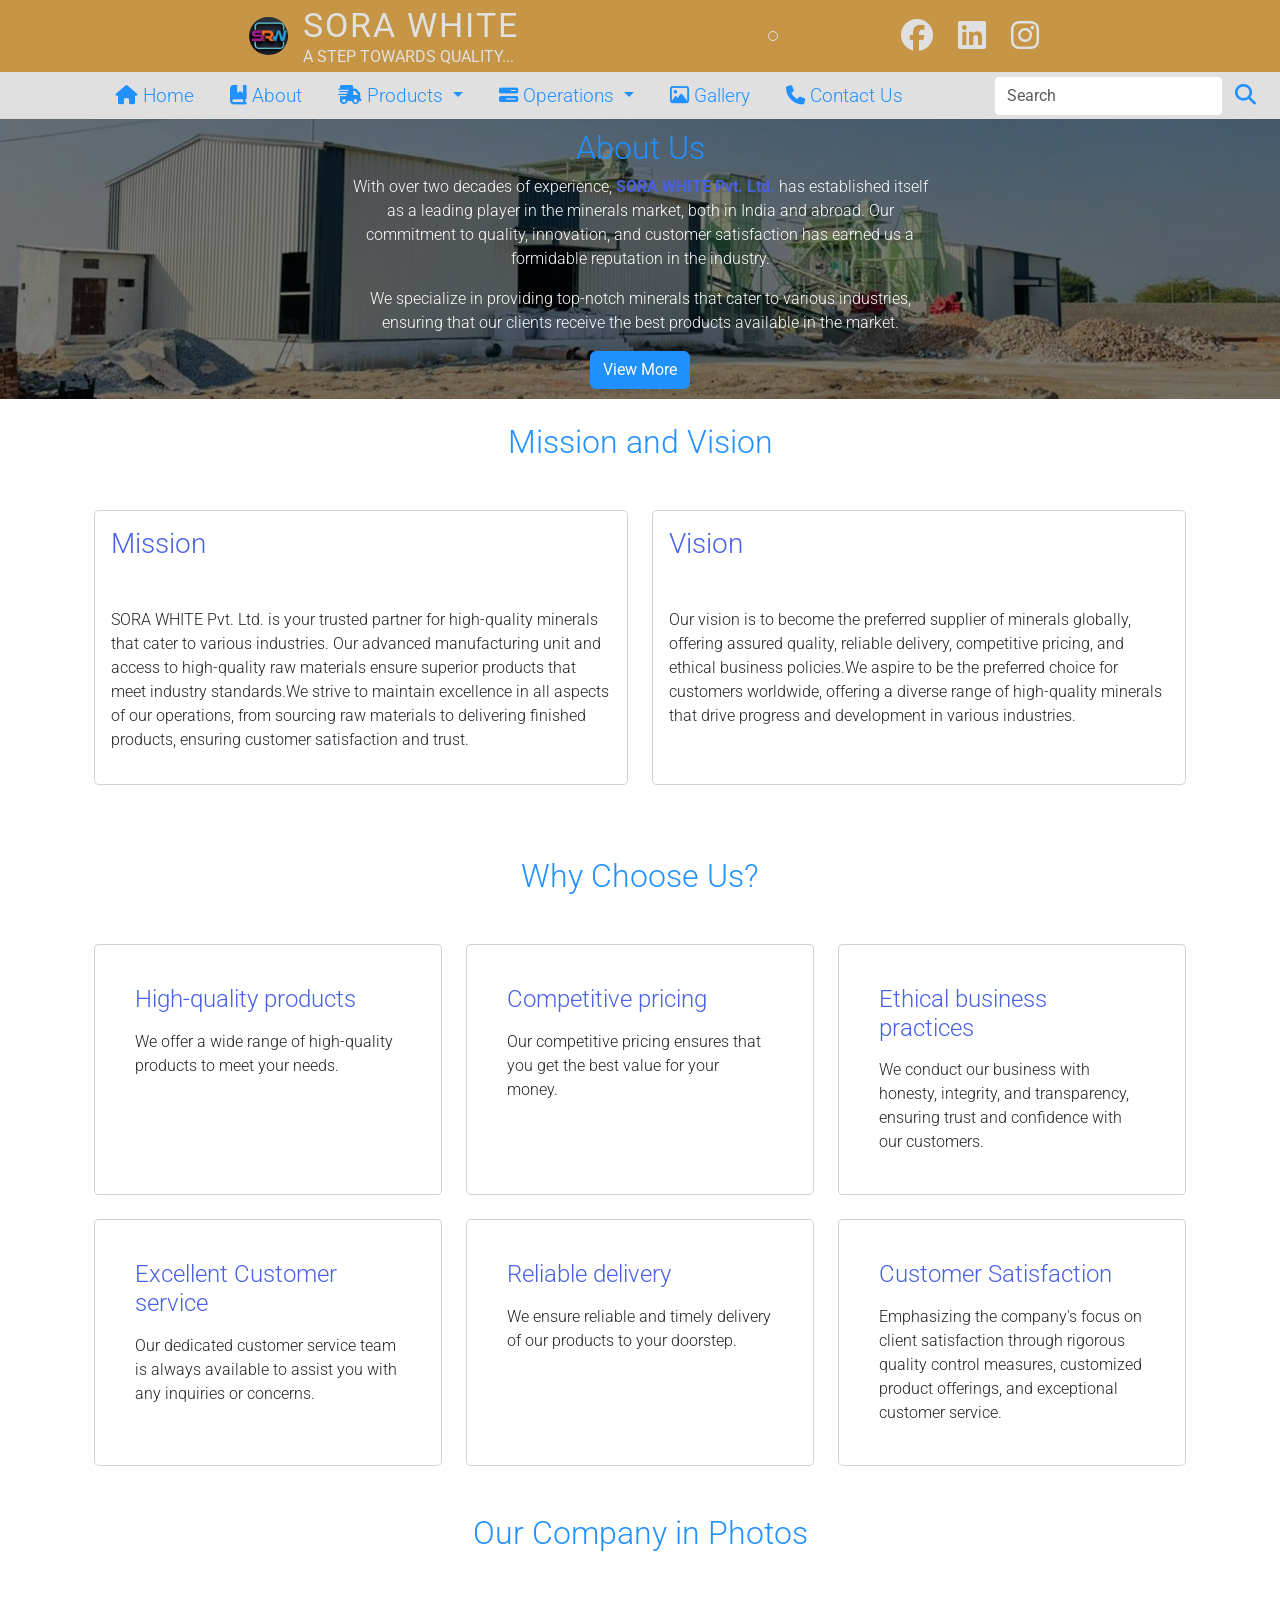
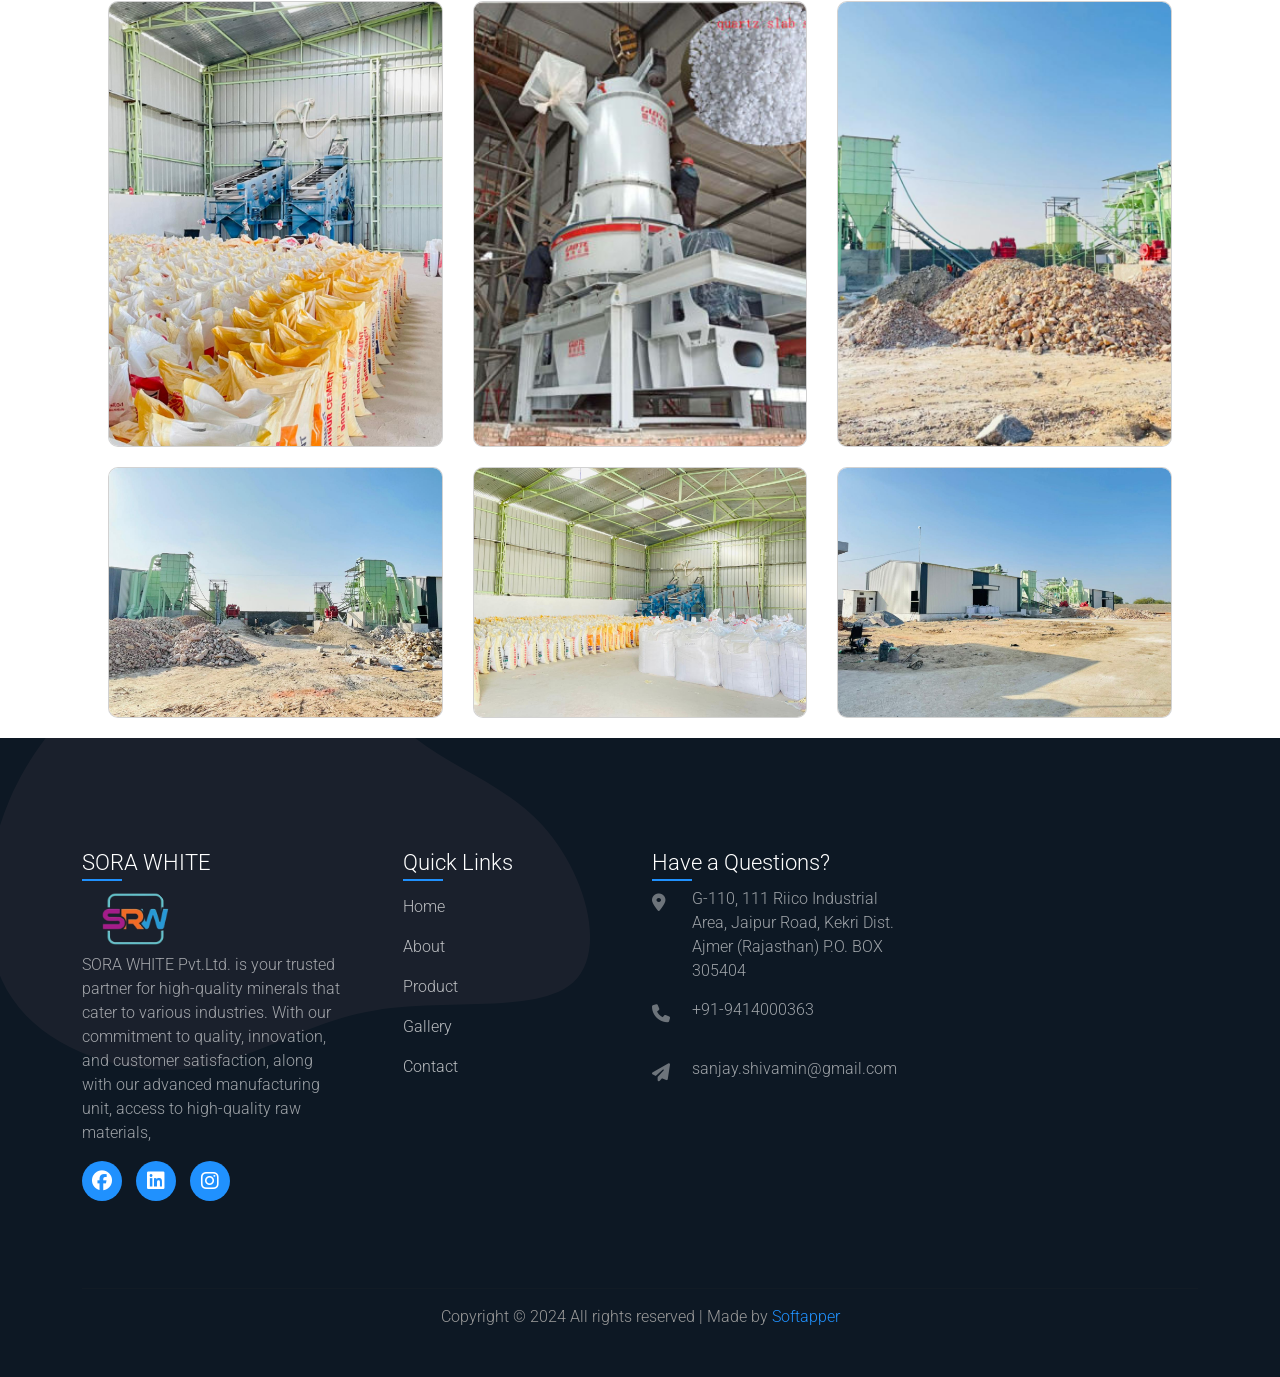
<file: AboutUs.html>
<!DOCTYPE html>
<html lang="en">

<head>
    <meta charset="UTF-8">
    <meta http-equiv="X-UA-Compatible" content="IE=edge">
    <meta name="viewport" content="width=device-width, initial-scale=1.0">
    <title>About us</title>
    <link rel="icon" type="image/x-icon" href="/assets/favicon/favicon.ico">

    <link rel="stylesheet" href="/css/topBtn.css">
    <link rel="stylesheet" href="/css/google.css" />
    <link rel="stylesheet" href="/css/topandnavbar.css" />
    <link rel="stylesheet" href="/css/footer.css" />

    <!-- Bootstrap CSS -->
    <link href="https://cdn.jsdelivr.net/npm/bootstrap@5.3.0-alpha1/dist/css/bootstrap.min.css" rel="stylesheet">
    <!-- Animate.css -->
    <link rel="stylesheet" href="https://cdnjs.cloudflare.com/ajax/libs/animate.css/4.1.1/animate.min.css">
    <link rel="stylesheet" href="https://cdnjs.cloudflare.com/ajax/libs/animate.css/4.1.1/animate.min.css">
    <link href="https://cdnjs.cloudflare.com/ajax/libs/font-awesome/6.0.0-beta3/css/all.min.css" rel="stylesheet">
    <!-- Google Fonts -->
    <link rel="preconnect" href="https://fonts.googleapis.com" />
    <link rel="preconnect" href="https://fonts.gstatic.com" crossorigin />
    <link
      href="https://fonts.googleapis.com/css2?family=Roboto:ital,wght@0,100;0,300;0,400;0,500;0,700;0,900;1,100;1,300;1,400;1,500;1,700;1,900&display=swap"
      rel="stylesheet"
    />
    <!-- Font Awsome -->
    <link
      rel="stylesheet"
      href="https://cdnjs.cloudflare.com/ajax/libs/font-awesome/6.5.1/css/all.min.css"
    />
    <style>

      body{
        font-family: "roboto", sans-serif;
        font-weight: 300;
      }
        .social-link {
            width: 30px;
            height: 30px;
            border: 1px solid #e0e0e0;
            display: flex;
            align-items: center;
            justify-content: center;
            color: #e0e0e0;
            border-radius: 50%;
            transition: all 0.3s;
            font-size: 0.9rem;
        }

        .social-link:hover,
        .social-link:focus {
            background: #e0e0e0;
            text-decoration: none;
            color: #e0e0e0;
        }

        
        .about-us-bg {
            background-image: url('/assets/about&production/6.jpg');
            background-size: cover;
            background-position: center; 
            position: relative;
            display: flex;
            justify-content: center;
            align-items: center;
        }

        
        .overlay {
            position: absolute;
            top: 0;
            left: 0;
            width: 100%;
            height: 100%;
            background-color: rgba(0, 0, 0, 0.5); 
        }

        .about-content {
            max-width: 600px;
            padding: 10px;
            text-align: center;
            color: #e0e0e0;
            opacity: 0.99; 
        }

        
        .highlight {
            color: rgb(73, 97, 228);
            font-weight: bold;
        }

        .highlight-background {
            background-color: #e0e0e0;
            padding: 5px;
            border-radius: 5px;
        }
        .home-container {
            position: fixed;
            top: 20px;
            right: 20px;
            z-index: 1000;
            display: inline-flex;
            align-items: center;
            cursor: pointer;
            transition: transform 0.3s;
            background-color: #ff4500; 
            padding: 10px 15px;
            border-radius: 5px;
        }

        .home-container:hover {
            transform: scaleX(1.40); 
            transition: transform 0.3s ease-out;
        }

        .home-icon {
            font-size: 20px; 
            color: white; 
        }

        .home-text {
            margin-left: 10px; 
            font-size: 16px; 
            font-weight: bold;
            color: white; 
            display: none; 
        }

        .home-container:hover .home-text {
            display: inline-block; 
        }

        .hidden {
            display: none;
        }
        
      .card {
            transition: transform 0.3s ease-in-out;
        }

        .card:hover {
            transform: translateY(-5px);
        }
        .animated-text {
         opacity: 0;
         transform: translateY(20px);
         transition: opacity 0.5s ease, transform 0.5s ease;
}
.gallery {
display: flex;
flex-wrap: wrap;
justify-content: center;
}

.gallery .card {
flex: 0 0 30%; 
margin: 0 15px 20px;
border-radius: 10px;
overflow: hidden;
transition: transform 0.3s, filter 0.3s;
}

.gallery .card img {
height: 100%;
width: 100%;
object-fit: cover;
}

.gallery .card:hover {
transform: scale(1.03);
}

.gallery .card figcaption {
  display: none; /* can be removed */
padding: 10px;
font-size: 16px;
font-weight: bold;
color: #2091fe;
text-align: center;
background-color: rgb(73, 97, 228);
}

h1, h2, h3, h4, h5, h6, p, li, table{
  font-family: "Roboto" !important;
  font-weight: 300 !important;
}
   </style>
</head>

<body oncontextmenu="return false;">
     <!-- Top Btn -->
     <button onclick="topFunction()" id="mytopBtn" title="Go to top">
      <i class="fa-solid fa-chevron-up"></i>
    </button>

        <!-- Mid Bar -->
    <div class="mid-bar">
      <div class="sora-heading" id="sora-heading">
        <img src="/assets/Logo/logo srw2.jpg" alt="" />
        <h1>SORA WHITE  <br><span>A STEP TOWARDS QUALITY...</span></h1>
      </div>
      <div id="google_translate_element"></div>
      <div class="sora-icons">
        <a href="#"><i class="fa-brands fa-facebook"></i></a>
        <a href="#"><i class="fa-brands fa-linkedin"></i></a>
        <a href="#"><i class="fa-brands fa-instagram"></i></a>
      </div>
    </div>

    <!-- Nav Bar -->
    <nav class="navbar navbar-expand-lg navbar-external">
      <div class="container-fluid nav-color">
        <!-- <a class="navbar-brand" href="#">Navbar</a> -->
        <button
          class="navbar-toggler"
          type="button"
          data-bs-toggle="collapse"
          data-bs-target="#navbarSupportedContent"
          aria-controls="navbarSupportedContent"
          aria-expanded="false"
          aria-label="Toggle navigation"
        >
          <span class="navbar-toggler-icon"></span>
        </button>
        <div class="collapse navbar-collapse" id="navbarSupportedContent">
          <ul class="navbar-nav me-auto mb-2 mb-lg-0">
            <li class="nav-item">
              <a
                class="nav-link active nav-effects"
                aria-current="page"
                href="/"
                ><i class="fa-solid fa-house"></i> Home</a
              >
            </li>
            <li class="nav-item">
              <a
                class="nav-link active nav-effects"
                aria-current="page"
                href="AboutUs"
                ><i class="fa-solid fa-book-bookmark"></i> About</a
              >
            </li>
            <li class="nav-item dropdown">
              <a
                class="nav-link dropdown-toggle nav-effects"
                href=""
                role="button"
                data-bs-toggle="dropdown"
                aria-expanded="false"
                ><i class="fa-solid fa-truck-fast"></i>
                Products
              </a>
              <ul class="dropdown-menu">
                <li>
                  <a class="dropdown-item" href="Quartz">Quartz</a>
                </li>
                <hr />
                <li>
                  <a class="dropdown-item" href="Feldspar">Feldspar</a>
                </li>
                <hr />
                <li>
                  <a class="dropdown-item" href="Ramming-mass"
                    >Ramming Mass</a
                  >
                </li>
                <hr />
                <li>
                  <a class="dropdown-item" href="silicasand"
                    >Silica Sand</a
                  >
                </li>
                <hr />
                <li>
                  <a class="dropdown-item" href="Dolomite">Dolomite</a>
                </li>

                <!-- <li><hr class="dropdown-divider"></li>
              <li><a class="dropdown-item" href="#">Something else here</a></li> -->
              </ul>
            </li>
            <!-- <li class="nav-item">
              <a class="nav-link" href="#">Product</a>
            </li> -->
            <li class="nav-item dropdown">
              <a
                class="nav-link dropdown-toggle nav-effects"
                href=""
                role="button"
                data-bs-toggle="dropdown"
                aria-expanded="false"
                ><i class="fa-solid fa-bars-progress"></i>
                Operations
              </a>
              <ul class="dropdown-menu">
                <li>
                  <a class="dropdown-item" href="mining">Mining</a>
                </li>
                <hr />
                <li>
                  <a class="dropdown-item" href="processing">Processing</a>
                </li>
                <hr />
                <li>
                  <a class="dropdown-item" href="quality"
                    >Quality Assurance</a
                  >
                </li>

                <!-- <li><hr class="dropdown-divider"></li>
                <li><a class="dropdown-item" href="#">Something else here</a></li> -->
              </ul>
            </li>
            <li class="nav-item">
              <a
                class="nav-link active nav-effects"
                aria-current="page"
                href="OurGallery"
                ><i class="fa-regular fa-image"></i> Gallery</a
              >
            </li>
            <li class="nav-item">
              <a
                class="nav-link nav-effects"
                aria-current="page"
                href="contact"
                ><i class="fa-solid fa-phone"></i> Contact Us</a
              >
            </li>
            <!--<li class="nav-item">-->
            <!--  <a-->
            <!--    class="nav-link nav-effects"-->
            <!--    aria-current="page"-->
            <!--    href="feedback_form"-->
            <!--    ><i class="fa-regular fa-comment-dots"></i> Feedback</a-->
            <!--  >-->
            <!--</li>-->
            <!-- <li class="nav-item">
              <a class="nav-link disabled" aria-disabled="true">Disabled</a>
            </li> -->
          </ul>
          <form id="valueForm" class="d-flex search-form" role="search">
            <input
              class="form-control"
              type="text"
              placeholder="Search"
              aria-label="Search"
              id="searchInput"
            />
            <button onclick="search()" class="btn btn-outline-success search-btn" type="submit" value="Search">
              <i class="fa-solid fa-magnifying-glass"></i>
            </button>
          </form>
        </div>
      </div>
    </nav>

    <!-- About Us Section -->
    <div class="about-us-bg">
        <div class="overlay"></div>
        <div class="container py-6">
            <section id="about-us" class="py-12">
                <div class="container about-content">
                    <h2 class="text-2xl md:text-4xl font-bold mb-6" style="color: #2091fe">About Us</h2>
                    <p class="text-lg md:text-xl leading-relaxed animate__animated animate__bounceIn" style="color: white">With over two decades of experience, <span class="highlight">SORA WHITE Pvt. Ltd.</span> has established itself as a leading player in the minerals market, both in India and abroad. Our commitment to quality, innovation, and customer satisfaction has earned us a formidable reputation in the industry.</p>
                    <p class="text-lg md:text-xl leading-relaxed animate__animated animate__bounceIn" style="color: white">We specialize in providing top-notch minerals that cater to various industries, ensuring that our clients receive the best products available in the market.</p>
                    <a href="#" class="btn btn-primary animate__animated animate__bounceIn" id="learn-more-btn" style="background-color: #2091fe; border-color: #2091fe;">View More</a>
                    <div id="additional-content" class="hidden">
                        <h3 class="text-lg font-bold mb-3 text-center" style="color: #2091fe">More About <span class="highlight">SORA WHITE Pvt. Ltd.</span></h3>

                        <p class="text-lg md:text-xl leading-relaxed text-center animate__animated animate__bounceIn" style="color: white"><span class="highlight">SORA WHITE Pvt. Ltd. </span> is a renowned company specializing in the extraction and distribution of high-quality minerals worldwide. With over two decades of experience, we have built a solid reputation for reliability, innovation, and customer satisfaction.</p>
                        <p class="text-lg md:text-xl leading-relaxed text-center animate__animated animate__bounceIn" style="color: white">Our commitment to excellence drives us to continually improve our processes and explore new opportunities in the minerals market. We pride ourselves on delivering top-notch products that meet the diverse needs of our clients across various industries.</p>
                        <p class="text-lg md:text-xl leading-relaxed text-center animate__animated animate__bounceIn" style="color: white">At <span class="highlight">SORA WHITE Pvt. Ltd.</span>, we prioritize sustainability and environmental responsibility in all our operations. We strive to minimize our ecological footprint and contribute positively to the communities where we operate.</p>
                        <p class="text-lg md:text-xl leading-relaxed text-center animate__animated animate__bounceIn" style="color: white">With a dedicated team of professionals and state-of-the-art facilities, we aim to remain at the forefront of the minerals industry, providing unmatched quality and service to our valued customers.</p>
                        <div class="text-center">
                            <button class="btn btn-primary" id="go-back-btn" style="background-color: #2091fe; border-color: #2091fe;">View less</button>
                        </div>
                    </div>   
            </section>
        </div>
    </div>

    <div class="bg-gray-100 py-4" style="background-color: #ffffff;">
        <div class="container">
            <!-- Mission and Vision Section -->
            <section id="mission-vision" class="py-8 bg-gray-100" style="background-color: #ffffff;">
                <div class="container">
                    <h2 class="text-2xl md:text-4xl font-bold mb-5 text-center " style="color: #2091fe;">Mission and Vision</h2>
                    <div class="row justify-content-center">
                        <div class="col-md-6 animate__animated animate__fadeInLeft d-flex">
                            <div class="card bg-white rounded-lg shadow-md p-6" style="height: 100%;">
                                <h3 class="text-xl md:text-2xl font-bold mb-3 p-3 align-self-start" style="color: rgb(73, 97, 228);">Mission</h3>
                                <p class="text-lg md:text-xl leading-relaxed p-3">SORA WHITE Pvt. Ltd. is your trusted partner for high-quality minerals that cater to various industries. Our advanced manufacturing unit and access to high-quality raw materials ensure superior products that meet industry standards.We strive to maintain excellence in all aspects of our operations, from sourcing raw materials to delivering finished products, ensuring customer satisfaction and trust.</p>
                            </div>
                        </div>
                        <div class="col-md-6 animate__animated animate__fadeInRight d-flex">
                            <div class="card bg-white rounded-lg shadow-md p-6" style="height: 100%;">
                                <h3 class="text-xl md:text-2xl font-bold mb-3 p-3 align-self-start" style="color: rgb(73, 97, 228);">Vision</h3>
                                <p class="text-lg md:text-xl leading-relaxed p-3">Our vision is to become the preferred supplier of minerals globally, offering assured quality, reliable delivery, competitive pricing, and ethical business policies.We aspire to be the preferred choice for customers worldwide, offering a diverse range of high-quality minerals that drive progress and development in various industries.</p>
                            </div>
                        </div>
                    </div>
                </div>
            </section>
        </div>
    </div>
    
    <div class="bg-gray-100 py-5" style="background-color: #ffffff;">
        <div class="container">
            <section id="why-choose-us" class="py-12 bg-gray-100 ">
                <div class="container">
                    <h2 class="text-2xl md:text-4xl font-bold mb-5 text-center animated-text" style="color: #2091fe">Why Choose Us?</h2>
                    <div class="row row-cols-1 row-cols-md-2 row-cols-lg-3 g-4">
                        <div class="col animated-text fadeInLeft">
                            <div class="card h-100 bg-white rounded-lg shadow-md p-4">
                                <div class="card-body">
                                    <h4 class="card-title text-lg md:text-xl font-semibold mb-3" style="color: RGB(73, 97, 228)">High-quality products</h4>
                                    <p class="card-text">We offer a wide range of high-quality products to meet your needs.</p>
                                </div>
                            </div>
                        </div>
                        <div class="col animated-text fadeInUp">
                            <div class="card h-100 bg-white rounded-lg shadow-md p-4">
                                <div class="card-body">
                                    <h4 class="card-title text-lg md:text-xl font-semibold mb-3" style="color: RGB(73, 97, 228)">Competitive pricing</h4>
                                    <p class="card-text">Our competitive pricing ensures that you get the best value for your money.</p>
                                </div>
                            </div>
                        </div>
                        <div class="col animated-text fadeInRight">
                            <div class="card h-100 bg-white rounded-lg shadow-md p-4">
                                <div class="card-body">
                                    <h4 class="card-title text-lg md:text-xl font-semibold mb-3" style="color: RGB(73, 97, 228)">Ethical business practices</h4>
                                    <p class="card-text">We conduct our business with honesty, integrity, and transparency, ensuring trust and confidence with our customers.</p>
                                </div>
                            </div>
                        </div>
                        <div class="col animated-text fadeInLeft">
                            <div class="card h-100 bg-white rounded-lg shadow-md p-4">
                                <div class="card-body">
                                    <h4 class="card-title text-lg md:text-xl font-semibold mb-3" style="color: RGB(73, 97, 228)">Excellent Customer service</h4>
                                    <p class="card-text">Our dedicated customer service team is always available to assist you with any inquiries or concerns.</p>
                                </div>
                            </div>
                        </div>
                        <div class="col animated-text fadeInUp">
                            <div class="card h-100 bg-white rounded-lg shadow-md p-4">
                                <div class="card-body">
                                    <h4 class="card-title text-lg md:text-xl font-semibold mb-3" style="color: RGB(73, 97, 228)">Reliable delivery</h4>
                                    <p class="card-text">We ensure reliable and timely delivery of our products to your doorstep.</p>
                                </div>
                            </div>
                        </div>
                        <div class="col animated-text fadeInRight">
                            <div class="card h-100 bg-white rounded-lg shadow-md p-4">
                                <div class="card-body">
                                    <h4 class="card-title text-lg md:text-xl font-semibold mb-3" style="color: RGB(73, 97, 228)">Customer Satisfaction</h4>
                                    <p class="card-text">Emphasizing the company's focus on client satisfaction through rigorous quality control measures, customized product offerings, and exceptional customer service.</p>
                                </div>
                            </div>
                        </div>
                        <!-- Add similar columns for other features -->
                    </div>
                </div>
            </section>
        </div>
    </div>
     
    <section id="our-gallery" class="py-16 bg-gray-100" style="background-color: #ffffff;">
        <div class="container">
            <h2 class="text-2xl md:text-4xl font-bold mb-5 text-center" style="color: #2091fe;">Our Company in Photos</h2>
            <div class="gallery">
                <figure class="card">
                    <img src="/assets/about&production/1 (2).jpg" alt="Image 1">
                    <figcaption>Image 1</figcaption>
                </figure>
                <figure class="card">
                    <img src="/assets/about&production/7.jpg" alt="Image 1">
                    <figcaption>Image 2</figcaption>
                </figure>
                <figure class="card">
                    <img src="/assets/about&production/3 (2).jpg" alt="Image 1">
                    <figcaption>Image 3</figcaption>
                </figure>
                <figure class="card">
                    <img src="/assets/about&production/4 (2).jpg" alt="Image 1">
                    <figcaption>Image 4</figcaption>
                </figure>
                <figure class="card">
                    <img src="/assets/about&production/5 (2).jpg" alt="Image 1">
                    <figcaption>Image 5</figcaption>
                </figure>
                <figure class="card">
                    <img src="/assets/about&production/6.jpg" alt="Image 1">
                    <figcaption>Image 6</figcaption>
                </figure>
            
            </div>
            
        </div>
    </section>

    <!-- footer section start -->
    <footer class="footer-01">
      <div class="container">
        <div class="row">
          <div class="col-md-6 col-lg-3 mb-4 mb-md-0">
            <h2 class="footer-heading">SORA WHITE</h2>
            <div
              class="footer-logo"
              style="
                width: 40%;
                display: flex;
                align-items: center;
                justify-content: center;
              "
            >
              <img
                src="/assets/Logo/logo srw2.png"
                alt=""
                style="width: 70%; border-radius: 100px;"
              />
            </div>
            <p>
              SORA WHITE Pvt.Ltd. is your trusted partner for high-quality
              minerals that cater to various industries. With our commitment to
              quality, innovation, and customer satisfaction, along with our
              advanced manufacturing unit, access to high-quality raw materials,
            </p>
            <ul class="ftco-footer-social p-0">
              <li class="ftco-animate">
                <a
                  href=""
                  data-toggle="tooltip"
                  data-placement="top"
                  title="Twitter"
                  ><span class="ion-logo-twitter"
                    ><i class="fa-brands fa-facebook"></i></span
                ></a>
              </li>
              <li class="ftco-animate">
                <a
                  href=""
                  data-toggle="tooltip"
                  data-placement="top"
                  title="Facebook"
                  ><span class="ion-logo-facebook"
                    ><i class="fa-brands fa-linkedin"></i></span
                ></a>
              </li>
              <li class="ftco-animate">
                <a
                  href=""
                  data-toggle="tooltip"
                  data-placement="top"
                  title="Instagram"
                  ><span class="ion-logo-instagram"
                    ><i class="fa-brands fa-instagram"></i></span
                ></a>
              </li>
            </ul>
          </div>
          <!-- <div class="col-md-6 col-lg-3 mb-4 mb-md-0">
            <h2 class="footer-heading">Latest News</h2>
            <div class="block-21 mb-4 d-flex">
              <a
                class="img mr-4 rounded"
                style="background-image: url(/assets//footer/image_1.jpg)"
              ></a>
              <div class="text">
                <h3 class="heading">
                  <a href="#"
                    >Even the all-powerful Pointing has no control about</a
                  >
                </h3>
                <div class="meta">
                  <div>
                    <a href="#"
                      ><span class="icon-calendar"></span>Feb. 15, 2024</a
                    >
                  </div>
                  <div>
                    <a href="#"><span class="icon-person"></span> Admin</a>
                  </div>
                  <div>
                    <a href="#"><span class="icon-chat"></span>24</a>
                  </div>
                </div>
              </div>
            </div>
            <div class="block-21 mb-4 d-flex">
              <a
                class="img mr-4 rounded"
                style="background-image: url(/assets//footer/image_2.jpg)"
              ></a>
              <div class="text">
                <h3 class="heading">
                  <a href="#"
                    >Even the all-powerful Pointing has no control about</a
                  >
                </h3>
                <div class="meta">
                  <div>
                    <a href="#"
                      ><span class="icon-calendar"></span>Feb, 15, 2024</a
                    >
                  </div>
                  <div>
                    <a href="#"><span class="icon-person"></span> Admin</a>
                  </div>
                  <div>
                    <a href="#"><span class="icon-chat"></span>24</a>
                  </div>
                </div>
              </div>
            </div>
          </div> -->
          <div class="col-md-6 col-lg-3 pl-lg-5 mb-4 mb-md-0">
            <h2 class="footer-heading">Quick Links</h2>
            <ul class="list-unstyled">
              <li><a href="/" class="py-2 d-block">Home</a></li>
              <li>
                <a href="AboutUs" class="py-2 d-block">About</a>
              </li>
              <li><a href="#Products" class="py-2 d-block">Product</a></li>
              <li>
                <a href="OurGallery" class="py-2 d-block">Gallery</a>
              </li>
              <li>
                <a href="contact" class="py-2 d-block">Contact</a>
              </li>
              <!--<li>-->
              <!--  <a href="feedback_form" class="py-2 d-block">Feedback</a>-->
              <!--</li>-->
            </ul>
          </div>
          <div class="col-md-6 col-lg-3 mb-4 mb-md-0">
            <h2 class="footer-heading">Have a Questions?</h2>
            <div class="block-23 mb-3">
              <ul>
                <li>
                  <span class="icon ion-ios-pin"
                    ><i class="fa-solid fa-location-dot"></i></span
                  ><span class="text"
                    >G-110, 111 Riico Industrial Area, Jaipur Road, Kekri Dist.
                    Ajmer (Rajasthan) P.O. BOX 305404</span
                  >
                </li>
                <li>
                  <a href="tel:+91-9414000363"
                    ><span class="icon ion-ios-call"
                      ><i class="fa-solid fa-phone"></i></span
                    ><span class="text">+91-9414000363</span></a
                  >
                </li>
                <li>
                  <a href="https://mail.google.com/mail/u/0/?ogbl#inbox?compose=jrjtXSpVtxQVCxBcqBKgsJblzkgPNbftwzvVgCZnlcNNNnrNDBpPSHPTqFJhmXmcQjHvJhJM"
                    ><span class="icon ion-ios-send"
                      ><i class="fa-solid fa-paper-plane"></i></span
                    ><span class="text">sanjay.shivamin@gmail.com</span></a
                  >
                </li>
              </ul>
            </div>
          </div>
        </div>
        <div class="row mt-5">
          <div class="col-md-12 text-center">
            <hr />

            <p class="copyright">
              <!-- Link back to Colorlib can't be removed. Template is licensed under CC BY 3.0. -->
              Copyright &copy; 2024
              <!-- <script>
                document.write(new Date().getFullYear());
              </script> -->
              All rights reserved | Made by
              <a href="https://Softapper.com" target="_blank">Softapper</a>
              <!-- Link back to Colorlib can't be removed. Template is licensed under CC BY 3.0. -->
            </p>
          </div>
        </div>
      </div>
    </footer>
    <!-- footer section end -->


    <!-- Bootstrap Bundle with Popper -->
    <!-- Bootstrap -->
    <script
      src="https://cdn.jsdelivr.net/npm/bootstrap@5.3.2/dist/js/bootstrap.bundle.min.js"
      integrity="sha384-C6RzsynM9kWDrMNeT87bh95OGNyZPhcTNXj1NW7RuBCsyN/o0jlpcV8Qyq46cDfL"
      crossorigin="anonymous"
    ></script>
    <!-- <script src="https://cdn.jsdelivr.net/npm/bootstrap@5.3.0-alpha1/dist/js/bootstrap.bundle.min.js"></script> -->
    <script>
        document.addEventListener('DOMContentLoaded', function() {
            document.getElementById('learn-more-btn').addEventListener('click', function(event) {
                event.preventDefault();
                document.getElementById('additional-content').classList.remove('hidden');
                this.classList.add('hidden');
            });

            document.getElementById('go-back-btn').addEventListener('click', function(event) {
                event.preventDefault();
                document.getElementById('additional-content').classList.add('hidden');
                document.getElementById('learn-more-btn').classList.remove('hidden');
            });
        });

        document.addEventListener("DOMContentLoaded", function () {
    const cards = document.querySelectorAll('.animated-text');

    const observer = new IntersectionObserver(entries => {
        entries.forEach(entry => {
            if (entry.isIntersecting) {
                entry.target.classList.add('animate__animated', 'animate__fadeInUp');
                observer.unobserve(entry.target);
            }
        });
    });

    cards.forEach(card => {
        observer.observe(card);
    });
});


    </script>
    
    <script src="/js/topBtn.js"></script>

    <script type="text/javascript">
      function googleTranslateElementInit() {
        new google.translate.TranslateElement(
          {
            pageLanguage: "en",
            layout: google.translate.TranslateElement.InlineLayout.SIMPLE,
          },
          "google_translate_element"
        );
      }
    </script>
    <script
      type="text/javascript"
      src="//translate.google.com/translate_a/element.js?cb=googleTranslateElementInit"
    ></script>
    <script src="/js/search.js"></script>
</body>

</html>
</file>
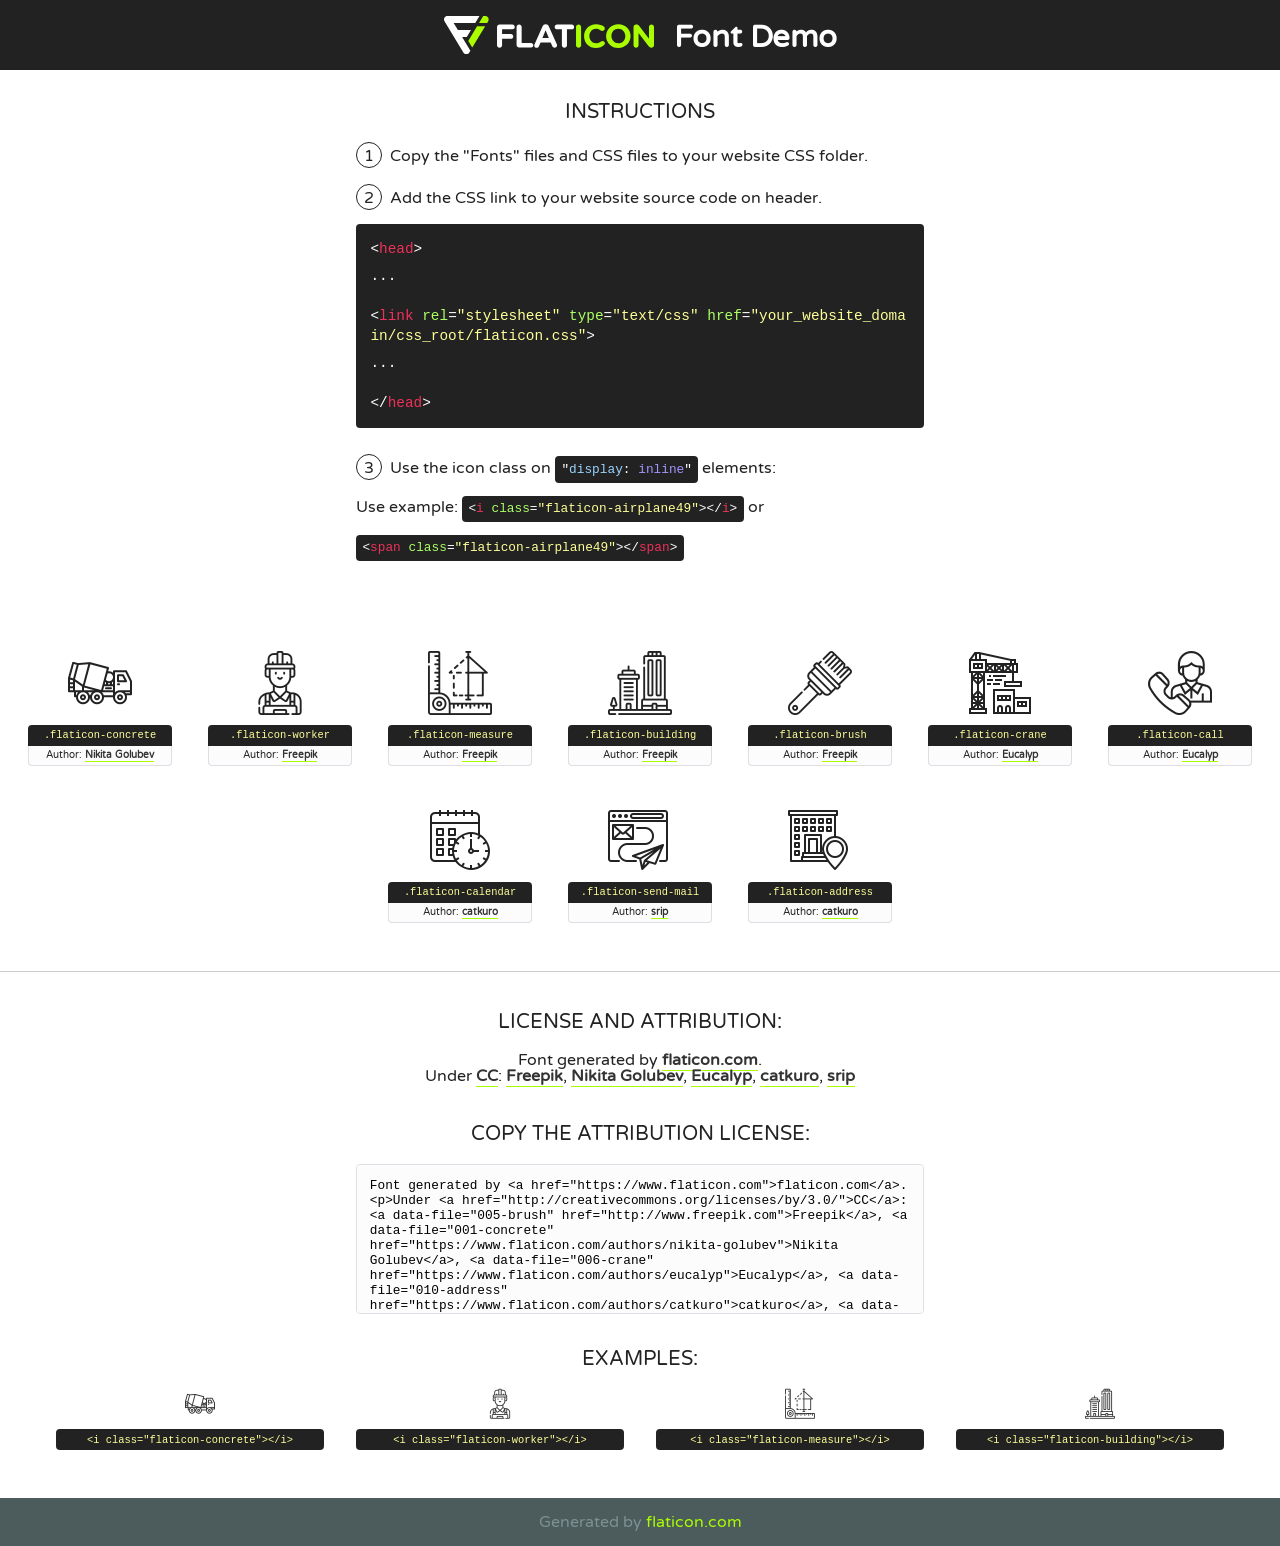
<file: lib/flaticon/font/flaticon.html>
<!DOCTYPE html>
<!--
  Flaticon icon font: Flaticon
  Creation date: 23/08/2020 07:24
-->
<html>
<!DOCTYPE html>
<html>

<head>
    <title>Flaticon WebFont</title>
    <link href="http://fonts.googleapis.com/css?family=Varela+Round" rel="stylesheet" type="text/css" />
    <link rel="stylesheet" type="text/css" href="flaticon.css">
    <meta charset="UTF-8">
    <style>
    html, body, div, span, applet, object, iframe,
    h1, h2, h3, h4, h5, h6, p, blockquote, pre,
    a, abbr, acronym, address, big, cite, code,
    del, dfn, em, img, ins, kbd, q, s, samp,
    small, strike, strong, sub, sup, tt, var,
    b, u, i, center,
    dl, dt, dd, ol, ul, li,
    fieldset, form, label, legend,
    table, caption, tbody, tfoot, thead, tr, th, td,
    article, aside, canvas, details, embed, 
    figure, figcaption, footer, header, hgroup, 
    menu, nav, output, ruby, section, summary,
    time, mark, audio, video {
        margin: 0;
        padding: 0;
        border: 0;
        font-size: 100%;
        font: inherit;
        vertical-align: baseline;
    }
    /* HTML5 display-role reset for older browsers */
    article, aside, details, figcaption, figure, 
    footer, header, hgroup, menu, nav, section {
        display: block;
    }
    body {
        line-height: 1;
    }
    ol, ul {
        list-style: none;
    }
    blockquote, q {
        quotes: none;
    }
    blockquote:before, blockquote:after,
    q:before, q:after {
        content: '';
        content: none;
    }
    table {
        border-collapse: collapse;
        border-spacing: 0;
    }
    body {
        font-family: 'Varela Round', Helvetica, Arial, sans-serif;
        font-size: 16px;
        color: #222;
    }
    a {
        color: #333;
        border-bottom: 1px solid #a9fd00;
        font-weight: bold;
        text-decoration: none;
    }
    * {
        -moz-box-sizing: border-box;
        -webkit-box-sizing: border-box;
        box-sizing: border-box;
        margin: 0;
        padding: 0;
    }
    [class^="flaticon-"]:before, [class*=" flaticon-"]:before, [class^="flaticon-"]:after, [class*=" flaticon-"]:after {
        font-family: Flaticon;
        font-size: 30px;
        font-style: normal;
        margin-left: 20px;
        color: #333;
    }
    .wrapper {
        max-width: 600px;
        margin: auto;
        padding: 0 1em;
    }
    .title {
        font-size: 1.25em;
        text-align: center;
        margin-bottom: 1em;
        text-transform: uppercase;
    }
    header {
        text-align: center;
        background-color: #222;
        color: #fff;
        padding: 1em;
    }
    header .logo {
        width: 210px;
        height: 38px;
        display: inline-block;
        vertical-align: middle;
        margin-right: 1em;
        border: none;
    }
    header strong {
        font-size: 1.95em;
        font-weight: bold;
        vertical-align: middle;
        margin-top: 5px;
        display: inline-block;
    }
    .demo {
        margin: 2em auto;
        line-height: 1.25em;
    }
    .demo ul li {
        margin-bottom: 1em;
    }
    .demo ul li .num {
        color: #222;
        border-radius: 20px;
        display: inline-block;
        width: 26px;
        padding: 3px;
        height: 26px;
        text-align: center;
        margin-right: 0.5em;
        border: 1px solid #222;
    }
    .demo ul li code {
        background-color: #222;
        border-radius: 4px;
        padding: 0.25em 0.5em;
        display: inline-block;
        color: #fff;
        font-family: Consolas,Monaco,Lucida Console,Liberation Mono,DejaVu Sans Mono,Bitstream Vera Sans Mono,Courier New, monospace;
        font-weight: lighter;
        margin-top: 1em;
        font-size: 0.8em;
        word-break: break-all;
    }
    .demo ul li code.big {
        padding: 1em;
        font-size: 0.9em;
    }
    .demo ul li code .red {
        color: #EF3159;
    }
    .demo ul li code .green {
        color: #ACFF65;
    }
    .demo ul li code .yellow {
        color: #FFFF99;
    }
    .demo ul li code .blue {
        color: #99D3FF;
    }
    .demo ul li code .purple {
        color: #A295FF;
    }
    .demo ul li code .dots {
        margin-top: 0.5em;
        display: block;
    }
    #glyphs {
        border-bottom: 1px solid #ccc;
        padding: 2em 0;
        text-align: center;
    }
    .glyph {
        display: inline-block;
        width: 9em;
        margin: 1em;
        text-align: center;
        vertical-align: top;
        background: #FFF;
    }
    .glyph .glyph-icon {
        padding: 10px;
        display: block;
        font-family:"Flaticon";
        font-size: 64px;
        line-height: 1;
    }
    .glyph .glyph-icon:before {
        font-size: 64px;
        color: #222;
        margin-left: 0;
    }
    .class-name {
        font-size: 0.65em;
        background-color: #222;
        color: #fff;
        border-radius: 4px 4px 0 0;
        padding: 0.5em;
        color: #FFFF99;
        font-family: Consolas,Monaco,Lucida Console,Liberation Mono,DejaVu Sans Mono,Bitstream Vera Sans Mono,Courier New, monospace;
    }
    .author-name {
        font-size: 0.6em;
        background-color: #fcfcfd;
        border: 1px solid #DEDEE4;
        border-top: 0;
        border-radius: 0 0 4px 4px;
        padding: 0.5em;
    }
    .class-name:last-child {
        font-size: 10px;
        color:#888;
    }
    .class-name:last-child a {
        font-size: 10px;
        color:#555;
    }
    .class-name:last-child a:hover {
        color:#a9fd00;
    }
    .glyph > input {
        display: block;
        width: 100px;
        margin: 5px auto;
        text-align: center;
        font-size: 12px;
        cursor: text;
    }
    .glyph > input.icon-input {
        font-family:"Flaticon";
        font-size: 16px;
        margin-bottom: 10px;
    }
    .attribution .title {
        margin-top: 2em;
    }
    .attribution textarea {
        background-color: #fcfcfd;
        padding: 1em;
        border: none;
        box-shadow: none;
        border: 1px solid #DEDEE4;
        border-radius: 4px;
        resize: none;
        width: 100%;
        height: 150px;
        font-size: 0.8em;
        font-family: Consolas,Monaco,Lucida Console,Liberation Mono,DejaVu Sans Mono,Bitstream Vera Sans Mono,Courier New, monospace;
        -webkit-appearance: none;
    }
    .iconsuse {
        margin: 2em auto;
        text-align: center;
        max-width: 1200px;
    }
    .iconsuse:after {
        content: '';
        display: table;
        clear: both;
    }
    .iconsuse .image {
        float: left;
        width: 25%;
        padding: 0 1em;
    }
    .iconsuse .image p {
        margin-bottom: 1em;
    }
    .iconsuse .image span {
        display: block;
        font-size: 0.65em;
        background-color: #222;
        color: #fff;
        border-radius: 4px;
        padding: 0.5em;
        color: #FFFF99;
        margin-top: 1em;
        font-family: Consolas,Monaco,Lucida Console,Liberation Mono,DejaVu Sans Mono,Bitstream Vera Sans Mono,Courier New, monospace;
    }
    #footer {
        text-align: center;
        background-color: #4C5B5C;
        color: #7c9192;
        padding: 1em;
    }
    #footer a {
        border: none;
        color: #a9fd00;
        font-weight: normal;
    }
    @media (max-width: 960px) {
        .iconsuse .image {
            width: 50%;
        }
    }
    @media (max-width: 560px) {
        .iconsuse .image {
            width: 100%;
        }
    }
    </style>
</head>

<body class="characters-off">

    <header>
        <a href="https://www.flaticon.com" target="_blank" class="logo">
            <svg version="1.1" xmlns="http://www.w3.org/2000/svg" xmlns:xlink="http://www.w3.org/1999/xlink" xmlns:a="http://ns.adobe.com/AdobeSVGViewerExtensions/3.0/" viewBox="0 0 560.875 102.036" enable-background="new 0 0 560.875 102.036" xml:space="preserve">
                <defs>
                </defs>
                <g>
                    <g class="letters">
                        <path fill="#ffffff" d="M141.596,29.675c0-3.777,2.985-6.767,6.764-6.767h34.438c3.426,0,6.15,2.728,6.15,6.15
                        c0,3.43-2.724,6.149-6.15,6.149h-27.674v13.091h23.719c3.429,0,6.151,2.724,6.151,6.15c0,3.43-2.723,6.149-6.151,6.149h-23.719
                        v17.574c0,3.773-2.986,6.761-6.764,6.761c-3.779,0-6.764-2.989-6.764-6.761V29.675z"></path>
                        <path fill="#ffffff" d="M193.844,29.149c0-3.781,2.985-6.767,6.764-6.767c3.776,0,6.763,2.985,6.763,6.767v42.957h25.039
                        c3.426,0,6.149,2.726,6.149,6.153c0,3.425-2.723,6.15-6.149,6.15h-31.802c-3.779,0-6.764-2.986-6.764-6.768V29.149z"></path>
                        <path fill="#ffffff" d="M241.891,75.71l21.438-48.407c1.492-3.341,4.215-5.357,7.906-5.357h0.792
                        c3.686,0,6.323,2.017,7.815,5.357l21.439,48.407c0.436,0.967,0.701,1.845,0.701,2.723c0,3.602-2.809,6.501-6.414,6.501
                        c-3.161,0-5.269-1.845-6.499-4.655l-4.132-9.661h-27.059l-4.301,10.102c-1.144,2.631-3.426,4.214-6.237,4.214
                        c-3.517,0-6.24-2.81-6.24-6.325C241.1,77.64,241.451,76.677,241.891,75.71z M279.932,58.666l-8.521-20.297l-8.526,20.297H279.932
                        z"></path>
                        <path fill="#ffffff" d="M314.864,35.387H301.86c-3.429,0-6.239-2.813-6.239-6.238c0-3.429,2.811-6.24,6.239-6.24h39.533
                        c3.426,0,6.237,2.811,6.237,6.24c0,3.425-2.811,6.238-6.237,6.238h-13.001v42.785c0,3.773-2.99,6.761-6.764,6.761
                        c-3.779,0-6.764-2.989-6.764-6.761V35.387z"></path>
                        <path fill="#A9FD00" d="M352.615,29.149c0-3.781,2.985-6.767,6.767-6.767c3.774,0,6.761,2.985,6.761,6.767v49.024
                        c0,3.773-2.987,6.761-6.761,6.761c-3.781,0-6.767-2.989-6.767-6.761V29.149z"></path>
                        <path fill="#A9FD00" d="M374.132,53.836v-0.179c0-17.481,13.178-31.801,32.065-31.801c9.22,0,15.459,2.458,20.557,6.238
                        c1.402,1.054,2.637,2.985,2.637,5.357c0,3.692-2.985,6.59-6.681,6.59c-1.845,0-3.071-0.702-4.044-1.319
                        c-3.776-2.813-7.729-4.393-12.562-4.393c-10.364,0-17.831,8.611-17.831,19.154v0.173c0,10.542,7.291,19.329,17.831,19.329
                        c5.715,0,9.492-1.756,13.359-4.834c1.049-0.874,2.458-1.491,4.039-1.491c3.429,0,6.325,2.813,6.325,6.236
                        c0,2.106-1.056,3.78-2.282,4.834c-5.539,4.834-12.036,7.733-21.878,7.733C387.572,85.464,374.132,71.493,374.132,53.836z"></path>
                        <path fill="#A9FD00" d="M433.009,53.836v-0.179c0-17.481,13.79-31.801,32.766-31.801c18.981,0,32.592,14.143,32.592,31.628v0.173
                        c0,17.483-13.785,31.807-32.769,31.807C446.625,85.464,433.009,71.32,433.009,53.836z M484.224,53.836v-0.179
                        c0-10.539-7.725-19.326-18.626-19.326c-10.893,0-18.449,8.611-18.449,19.154v0.173c0,10.542,7.73,19.329,18.626,19.329
                        C476.676,72.986,484.224,64.378,484.224,53.836z"></path>
                        <path fill="#A9FD00" d="M506.233,29.321c0-3.774,2.99-6.763,6.767-6.763h1.401c3.252,0,5.183,1.583,7.029,3.953l26.093,34.265
                        V29.059c0-3.692,2.99-6.677,6.681-6.677c3.683,0,6.671,2.985,6.671,6.677v48.934c0,3.78-2.987,6.765-6.764,6.765h-0.436
                        c-3.257,0-5.188-1.581-7.034-3.953l-27.056-35.492v32.944c0,3.687-2.985,6.676-6.678,6.676c-3.683,0-6.673-2.989-6.673-6.676
                        V29.321z"></path>
                    </g>
                    <g class="insignia">
                        <path fill="#ffffff" d="M48.372,56.137h12.517l11.156-18.537H37.186L25.688,18.539h57.825L94.668,0H9.271
                        C5.925,0,2.842,1.801,1.198,4.716c-1.644,2.907-1.593,6.482,0.134,9.343l50.38,83.501c1.678,2.781,4.689,4.476,7.938,4.476
                        c3.246,0,6.257-1.695,7.935-4.476l2.898-4.804L48.372,56.137z"></path>
                        <g class="i">
                            <path fill="#A9FD00" d="M93.575,18.539h0.031v0.004l21.652,0.004l2.705-4.488c1.727-2.861,1.778-6.436,0.133-9.343
                            C116.454,1.801,113.371,0,110.026,0h-5.294L93.575,18.539z"></path>
                            <polygon fill="#A9FD00" points="88.291,27.356 64.725,66.486 75.519,84.404 109.942,27.356"></polygon>
                        </g>
                    </g>
                </g>
            </svg>
        </a>
        <strong>Font Demo</strong>
    </header>


    <section class="demo wrapper">

        <p class="title">Instructions</p>

        <ul>
            <li>
                <span class="num">1</span>Copy the "Fonts" files and CSS files to your website CSS folder.
            </li>
            <li>
                <span class="num">2</span>Add the CSS link to your website source code on header.
                <code class="big">
                    &lt;<span class="red">head</span>&gt;
                    <br/><span class="dots">...</span>
                    <br/>&lt;<span class="red">link</span> <span class="green">rel</span>=<span class="yellow">"stylesheet"</span> <span class="green">type</span>=<span class="yellow">"text/css"</span> <span class="green">href</span>=<span class="yellow">"your_website_domain/css_root/flaticon.css"</span>&gt;
                    <br/><span class="dots">...</span>
                    <br/>&lt;/<span class="red">head</span>&gt;
                </code>
            </li>

            <li>
                <p>
                    <span class="num">3</span>Use the icon class on <code>"<span class="blue">display</span>:<span class="purple"> inline</span>"</code> elements:
                    <br />
                    Use example: <code>&lt;<span class="red">i</span> <span class="green">class</span>=<span class="yellow">&quot;flaticon-airplane49&quot;</span>&gt;&lt;/<span class="red">i</span>&gt;</code> or <code>&lt;<span class="red">span</span> <span class="green">class</span>=<span class="yellow">&quot;flaticon-airplane49&quot;</span>&gt;&lt;/<span class="red">span</span>&gt;</code>
            </li>
        </ul>

    </section>




   <section id="glyphs">          
    
      
        <div class="glyph"><div class="glyph-icon flaticon-concrete"></div>
            <div class="class-name">.flaticon-concrete</div>
            <div class="author-name">Author: <a data-file="001-concrete" href="https://www.flaticon.com/authors/nikita-golubev">Nikita Golubev</a> </div> 
        </div>        
        
        <div class="glyph"><div class="glyph-icon flaticon-worker"></div>
            <div class="class-name">.flaticon-worker</div>
            <div class="author-name">Author: <a data-file="002-worker" href="http://www.freepik.com">Freepik</a> </div> 
        </div>        
        
        <div class="glyph"><div class="glyph-icon flaticon-measure"></div>
            <div class="class-name">.flaticon-measure</div>
            <div class="author-name">Author: <a data-file="003-measure" href="http://www.freepik.com">Freepik</a> </div> 
        </div>        
        
        <div class="glyph"><div class="glyph-icon flaticon-building"></div>
            <div class="class-name">.flaticon-building</div>
            <div class="author-name">Author: <a data-file="004-building" href="http://www.freepik.com">Freepik</a> </div> 
        </div>        
        
        <div class="glyph"><div class="glyph-icon flaticon-brush"></div>
            <div class="class-name">.flaticon-brush</div>
            <div class="author-name">Author: <a data-file="005-brush" href="http://www.freepik.com">Freepik</a> </div> 
        </div>        
        
        <div class="glyph"><div class="glyph-icon flaticon-crane"></div>
            <div class="class-name">.flaticon-crane</div>
            <div class="author-name">Author: <a data-file="006-crane" href="https://www.flaticon.com/authors/eucalyp">Eucalyp</a> </div> 
        </div>        
        
        <div class="glyph"><div class="glyph-icon flaticon-call"></div>
            <div class="class-name">.flaticon-call</div>
            <div class="author-name">Author: <a data-file="007-call" href="https://www.flaticon.com/authors/eucalyp">Eucalyp</a> </div> 
        </div>        
        
        <div class="glyph"><div class="glyph-icon flaticon-calendar"></div>
            <div class="class-name">.flaticon-calendar</div>
            <div class="author-name">Author: <a data-file="008-calendar" href="https://www.flaticon.com/authors/catkuro">catkuro</a> </div> 
        </div>        
        
        <div class="glyph"><div class="glyph-icon flaticon-send-mail"></div>
            <div class="class-name">.flaticon-send-mail</div>
            <div class="author-name">Author: <a data-file="009-send-mail" href="https://www.flaticon.com/authors/srip">srip</a> </div> 
        </div>        
        
        <div class="glyph"><div class="glyph-icon flaticon-address"></div>
            <div class="class-name">.flaticon-address</div>
            <div class="author-name">Author: <a data-file="010-address" href="https://www.flaticon.com/authors/catkuro">catkuro</a> </div> 
        </div>        
        

    </section>



    <section class="attribution wrapper"   style="text-align:center;">

      <div class="title">License and attribution:</div><div class="attrDiv">Font generated by <a href="https://www.flaticon.com">flaticon.com</a>. <div><p>Under <a href="http://creativecommons.org/licenses/by/3.0/">CC</a>: <a data-file="005-brush" href="http://www.freepik.com">Freepik</a>, <a data-file="001-concrete" href="https://www.flaticon.com/authors/nikita-golubev">Nikita Golubev</a>, <a data-file="006-crane" href="https://www.flaticon.com/authors/eucalyp">Eucalyp</a>, <a data-file="010-address" href="https://www.flaticon.com/authors/catkuro">catkuro</a>, <a data-file="009-send-mail" href="https://www.flaticon.com/authors/srip">srip</a></p>  </div>
      </div>
      <div class="title">Copy the Attribution License:</div>

    <textarea onclick="this.focus();this.select();">Font generated by &lt;a href=&quot;https://www.flaticon.com&quot;&gt;flaticon.com&lt;/a&gt;. <p>Under <a href="http://creativecommons.org/licenses/by/3.0/">CC</a>: <a data-file="005-brush" href="http://www.freepik.com">Freepik</a>, <a data-file="001-concrete" href="https://www.flaticon.com/authors/nikita-golubev">Nikita Golubev</a>, <a data-file="006-crane" href="https://www.flaticon.com/authors/eucalyp">Eucalyp</a>, <a data-file="010-address" href="https://www.flaticon.com/authors/catkuro">catkuro</a>, <a data-file="009-send-mail" href="https://www.flaticon.com/authors/srip">srip</a></p>  
     </textarea>

    </section>

    <section class="iconsuse">

          <div class="title">Examples:</div>            
             
            <div class="image">
                <p>
                    <i class="glyph-icon flaticon-concrete"></i> 
                    <span>&lt;i class=&quot;flaticon-concrete&quot;&gt;&lt;/i&gt;</span>
                </p>
            </div>
            
            <div class="image">
                <p>
                    <i class="glyph-icon flaticon-worker"></i> 
                    <span>&lt;i class=&quot;flaticon-worker&quot;&gt;&lt;/i&gt;</span>
                </p>
            </div>
            
            <div class="image">
                <p>
                    <i class="glyph-icon flaticon-measure"></i> 
                    <span>&lt;i class=&quot;flaticon-measure&quot;&gt;&lt;/i&gt;</span>
                </p>
            </div>
            
            <div class="image">
                <p>
                    <i class="glyph-icon flaticon-building"></i> 
                    <span>&lt;i class=&quot;flaticon-building&quot;&gt;&lt;/i&gt;</span>
                </p>
            </div>
                       
        </div>
                            
    </section>

<div id="footer">
    <div>Generated by <a href="https://www.flaticon.com">flaticon.com</a>
    </div>
</div>



</body>
</html>
</file>
<file: css/topBtn.css>
#mytopBtn {
    align-items: center;
    justify-content: center;
    gap: 2px;
    display: none;
    position: fixed;
    width: 41px;
    bottom: 20px;
    right: 21px;
    z-index: 99;
    font-size: 20px;
    border: 1px solid #3f5656;
    outline: none;
    background-color: #2091fe; 
    color: white;
    cursor: pointer;
    padding: 10px;
    border-radius: 200px;
}

#mytopBtn:hover.clicked {
  background-color: #555;
}
</file>
<file: css/google.css>
#google_translate_element {
    display: flex;
    border: 1px solid #e0e0e0;
    border-radius: 5px;
    /* width: 9%; */
    height: fit-content;
    justify-content: center;
    align-items: center;
    padding: 4px;
}

.goog-te-gadget {
    font-size: 14px !important;
}

.goog-te-gadget-simple {
    all: unset !important;
}

.goog-te-gadget-simple .VIpgJd-ZVi9od-xl07Ob-lTBxed {
    display: flex !important;
}

.goog-te-gadget img {
    display: none !important;
}

.goog-te-gadget-simple .VIpgJd-ZVi9od-xl07Ob-lTBxed span {
    text-decoration: none;
    padding: 0px 5px !important;
    color: #e0e0e0;
}

.goog-te-gadget-simple .VIpgJd-ZVi9od-xl07Ob-lTBxed span:nth-child(3){
    display: none !important;
}

.goog-te-gadget-simple .VIpgJd-ZVi9od-xl07Ob-lTBxed img{
    display: none !important;
}

.goog-te-gadget-simple .VIpgJd-ZVi9od-xl07Ob-lTBxed span:nth-child(5){
    color: #e0e0e0 !important;
}

@media only screen and (max-width: 550px){
    .goog-te-gadget-simple .VIpgJd-ZVi9od-xl07Ob-lTBxed {
        font-size: 12px;
    }
}

@media only screen and (max-width: 480px){
    .goog-te-gadget-simple .VIpgJd-ZVi9od-xl07Ob-lTBxed {
        font-size: 9px;
    }
}
</file>
<file: css/topandnavbar.css>
body {
    font-family: "Roboto", sans-serif;
    font-weight: 100;
    font-style: normal;
    overflow-x: hidden;
    scroll-behavior: smooth;
  }
  ::-webkit-scrollbar{
    width: 10px;
  }
  ::-webkit-scrollbar-track{
    background-color: rgba(255, 255, 255, 0.381);
    border-radius: 10px;
  }
  ::-webkit-scrollbar-thumb{
    background-color: #2091fe;
    border-radius: 10px;
  }


.top-bar{
    display: flex;
}

.top-bar-left{
    display: flex;
    align-items: center;
    justify-content: center;
    background-color: orange;
    /* height: 8vh; */
    color: black;
    gap: 10px;
    /* width: 68%; */
    padding: 14px 0px;
}

.top-bar-left h3{
    font-size: 1.5rem !important;
    font-weight: 300 !important;
    margin-bottom: 0 !important;
}

.top-bar-right{
    display: flex;
    align-items: center;
    justify-content: center;
    /* height: 10vh; */
    background-color: #c79546;
    /* width: 32%; */
}

.top-bar-right a{
    color: #e0e0e0;
    display: flex;
    align-items: baseline;
    justify-content: center;
    font-size: 1.2rem;
    font-weight: 300;
    gap: 10px;
}

.mid-bar{
    display: flex;
    /* height: 10vh; */
    width: 100%;
    align-items: center;
    padding: .5% 0px;
    background-color: #c79546;
    /* justify-content: center; */
}

.mid-bar .sora-heading img{
    width: 5%;
    border-radius: 100px;
}

.mid-bar .sora-heading{
    display: flex;
    justify-content: center;
    width: 60%;
    color: #e0e0e0;
    /* padding-left: 23%; */
    align-items: center;
    gap: 15px;
    cursor: pointer;
}

.mid-bar .sora-heading h1{
    font-size: 2.1rem !important;
    font-weight: 400 !important;
    letter-spacing: 2px !important;
    font-family: "Roboto" !important;
    margin-bottom: 0px !important;
    display: flex;
    flex-direction: column;
}

.mid-bar .sora-heading h1 span{
    font-size: 1rem;
    letter-spacing: 0px;
}

.mid-bar .sora-icons{
    display: flex;
    font-size: 2rem;
    /* padding-right: 8%; */
    /* padding-left: 30%; */
    width: 30%;
    /* justify-content: end; */
    justify-content: center;
    align-items: center;
    gap: 25px;
}

.sora-icons i{
    color: #e0e0e0;
    position: relative;
    bottom: 0px;
    transition: bottom .2s linear;
}

.sora-icons i:hover{
    color: #0064bb;
    position: relative;
    bottom: 7px; 
}

.navbar-external{
    padding: 0px !important;
    box-shadow: none !important;
    position: sticky !important;
    z-index: 100 !important;
    top: 0 !important;

}

.nav-color{
    background-color: #e0e0e0 !important;
}

.btn-outline-success{
    color: #2091fe !important;
    font-size: 1.3rem !important;
    /* padding: 0px 12px; */
    border: none !important;
}

.navbar-toggler:focus{
    box-shadow: none !important;
}

#navbarSupportedContent ul{
    gap: 20px !important;
    margin: auto;
}

#navbarSupportedContent{
    padding-left: 1% !important;
}

#navbarSupportedContent ul li .nav-effects{
    font-weight: 300 !important;
    font-size: 1.2rem !important;
    color: #2091fe !important;
}

#navbarSupportedContent ul li .nav-effects:hover{
    color: #2091fe !important;

}

#navbarSupportedContent ul li .nav-effects::before {
    content: "";
    position: relative;
    display: block !important;
    width: 100% !important;
    height: 2px;
    /* bottom: 0; */
    top: 30px;
    left: 0;
    background-color: #2091fe;
    transform: scaleX(0);
    transition: transform 0.3s ease;
  }

  #navbarSupportedContent ul li .nav-effects:hover::before {
    transform: scaleX(1);
}

.search-btn:hover{
    background-color: transparent !important;
}

.dropdown-menu{
    border-radius: 3px !important;
    padding: 0px !important;
    background-color: white !important;
}

.dropdown-menu hr{
    margin: 2px 0px !important;
}

.dropdown-item{
    width: 200px !important;
    padding: 6px 20px !important;
    font-size: 1rem !important;
    font-family: "Roboto", sans-serif !important;
    font-weight: 300 !important;
    color: #2091fe !important;
}

.dropdown-item:active{
    background-color: #ff450080 !important;
}

.search-form{
    align-items: center;
}

.search-form .form-control{
    height: 40px !important;
    border-radius: 4px !important;
}

.nav-bread{
    display: flex;
    margin-top: 2%;
    font-size: 1.3rem;
    align-items: center;
    font-weight: 300;
    justify-content: center;
  }




/* Responsive */

@media only screen and (max-width: 1256px) {
    #navbarSupportedContent ul{
        gap: 5px !important;
    }
}

@media only screen and (max-width: 1166px) {
    #navbarSupportedContent ul li .nav-effects{
        font-weight: 300 !important;
        font-size: 1rem !important;
        color: #2091fe !important;
    }
}

@media only screen and (max-width: 1100px) {
    .mid-bar .sora-heading{
        width: 60%;
    }
    /* .mid-bar .sora-heading h1{
        display: none;
    } */
    /* .mid-bar .sora-heading::after{
        content: "SORA WHITE";
        display: flex;
        font-size: 2.1rem;
        font-weight: 400;
        letter-spacing: 2px;
        font-family: "Roboto";
    } */
    .mid-bar .sora-heading img{
        width: 8%;
    }
}

@media only screen and (max-width: 1052px) {
    #navbarSupportedContent{
        padding-left: 0% !important;
    }
}

@media only screen and (max-width: 992px) {
    .navbar-toggler{
        position: fixed !important;
        top: 9px !important;
        left: 8px !important;
        border: none !important;
    }
    .navbar-external{
        position: sticky !important;
        /* z-index: -100 !important; */
        background-color: transparent !important;
        top: 69px !important;
    }
    .mid-bar{
        position: sticky !important;
        z-index: 100 !important;
        top: 0 !important;
    }
    .dropdown-menu hr{
        display: none !important;
    }
    .dropdown-menu{
        border: none !important;
    }
    #navbarSupportedContent ul{
        gap: 0px !important;
    }
    #navbarSupportedContent {
        padding-left: 4% !important;
    }
    #navbarSupportedContent ul li .nav-effects::before {
        display: none !important;
      }
      .dropdown-menu{
        background-color: #e0e0e0 !important;
    }
}

@media only screen and (max-width: 884px) {
    .mid-bar .sora-heading{
        width: 55%;
    }
    .navbar-external{
        top: 68px !important;
    }
}

@media only screen and (max-width: 780px) {
    .mid-bar .sora-icons{
        display: none;
    }
    .mid-bar{
        justify-content: space-around;
    }
    .mid-bar .sora-heading img{
        width: 12%;
    }
    .mid-bar{
        /* padding: 2.5% 0%; */
        justify-content: flex-end;
        padding-right: 2%;
    }
    .navbar-external{
        top: 67px !important;
    }
}

@media only screen and (max-width: 560px){
    .mid-bar{
        /* padding: 2.5% 0%; */
        justify-content: flex-end;
        padding-right: 2%;
    }
    .mid-bar .sora-heading img{
        width: 15%;
    }
    .navbar-external{
        top: 65px !important;
    }
    
}

@media only screen and (max-width: 503px){
    .mid-bar .sora-heading h1{
        /* content: "SORA WHITE"; */
        display: flex;
        font-size: 1.8rem !important;
        font-weight: 400 !important;
        letter-spacing: 2px !important;
        font-family: "Roboto" !important;
    }
    .mid-bar .sora-heading h1 span{
        /* content: "SORA WHITE"; */
        font-size: 12px !important;
    }
    .navbar-external{
        top: 54px !important;
    }
}

@media only screen and (max-width: 480px){
    
    .navbar-toggler{
        position: fixed !important;
        top: 3px !important;
        left: 3px !important;
        border: none !important;
    }
    .mid-bar .sora-heading h1{
        /* content: "SORA WHITE"; */
        /* display: flex; */
        font-size: 1.5rem !important;
        font-weight: 400 !important;
        letter-spacing: 2px !important;
        font-family: "Roboto" !important;
    }
    .navbar-external{
        top: 47px !important;
    }
}

@media only screen and (max-width: 381px){
    .mid-bar .sora-heading h1{
        /* content: "SORA WHITE"; */
        /* display: flex; */
        font-size: 22px !important;
        font-weight: 400 !important;
        letter-spacing: 2px !important;
        font-family: "Roboto" !important;
    }
    .navbar-external{
        top: 44px !important;
    }
}
@media only screen and (max-width: 376px){
    .mid-bar .sora-heading h1 span{
        font-size: 10px !important;
    }
    .navbar-external{
        top: 42px !important;
    }
}

@media only screen and (max-width: 356px){
    .mid-bar .sora-heading h1{
        font-size: 20px !important;
    }
    .navbar-external{
        top: 39px !important;
    }
}
@media only screen and (max-width: 330px){
    .mid-bar .sora-heading h1{
        font-size: 18px !important;
    }
    .navbar-external{
        top: 37px !important;
    }
}
</file>
<file: lib/flaticon/font/flaticon.css>
/*
  	Flaticon icon font: Flaticon
  	Creation date: 23/08/2020 07:24
  	*/

@font-face {
  font-family: "Flaticon";
  src: url("./Flaticon.eot");
  src: url("./Flaticon.eot?#iefix") format("embedded-opentype"),
       url("./Flaticon.woff2") format("woff2"),
       url("./Flaticon.woff") format("woff"),
       url("./Flaticon.ttf") format("truetype"),
       url("./Flaticon.svg#Flaticon") format("svg");
  font-weight: normal;
  font-style: normal;
}

@media screen and (-webkit-min-device-pixel-ratio:0) {
  @font-face {
    font-family: "Flaticon";
    src: url("./Flaticon.svg#Flaticon") format("svg");
  }
}

[class^="flaticon-"]:before, [class*=" flaticon-"]:before,
[class^="flaticon-"]:after, [class*=" flaticon-"]:after {   
  font-family: Flaticon;
        font-size: 20px;
font-style: normal;
margin-left: 20px;
}

.flaticon-concrete:before { content: "\f100"; }
.flaticon-worker:before { content: "\f101"; }
.flaticon-measure:before { content: "\f102"; }
.flaticon-building:before { content: "\f103"; }
.flaticon-brush:before { content: "\f104"; }
.flaticon-crane:before { content: "\f105"; }
.flaticon-call:before { content: "\f106"; }
.flaticon-calendar:before { content: "\f107"; }
.flaticon-send-mail:before { content: "\f108"; }
.flaticon-address:before { content: "\f109"; }
</file>
